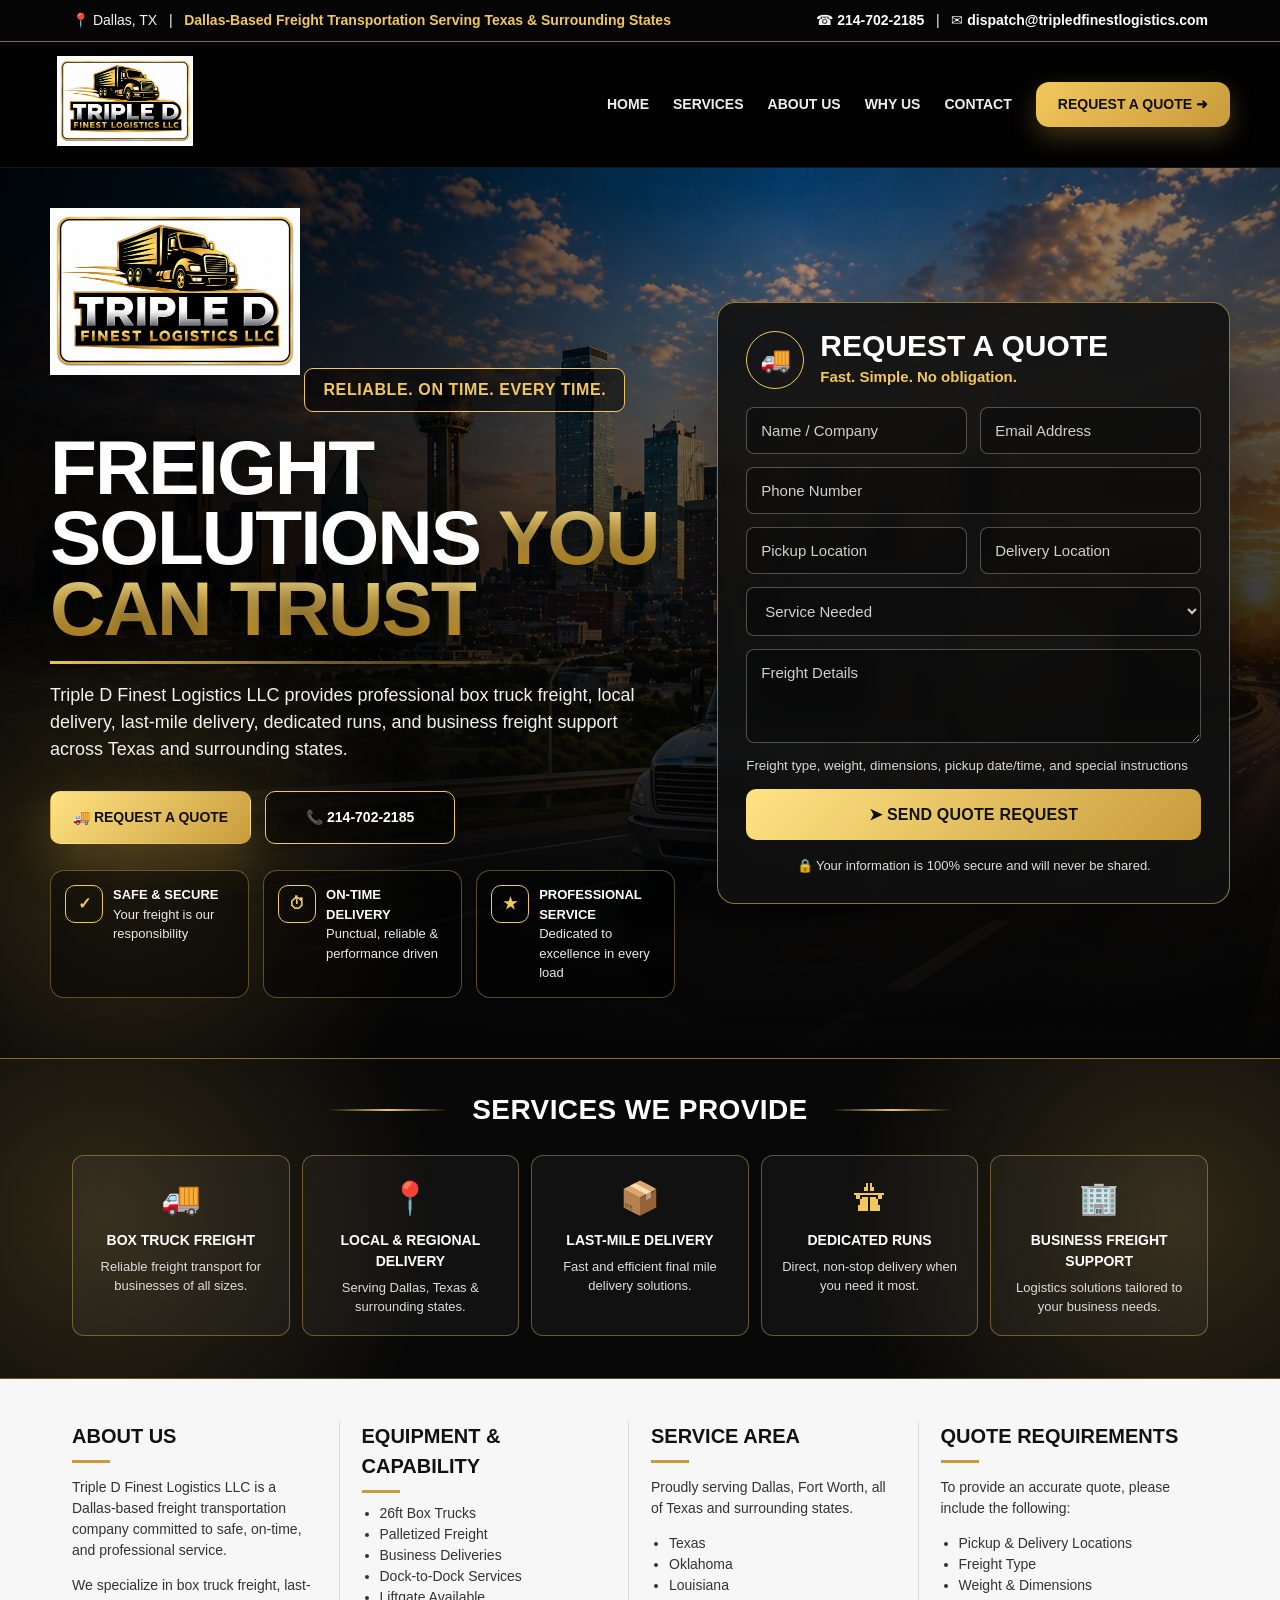
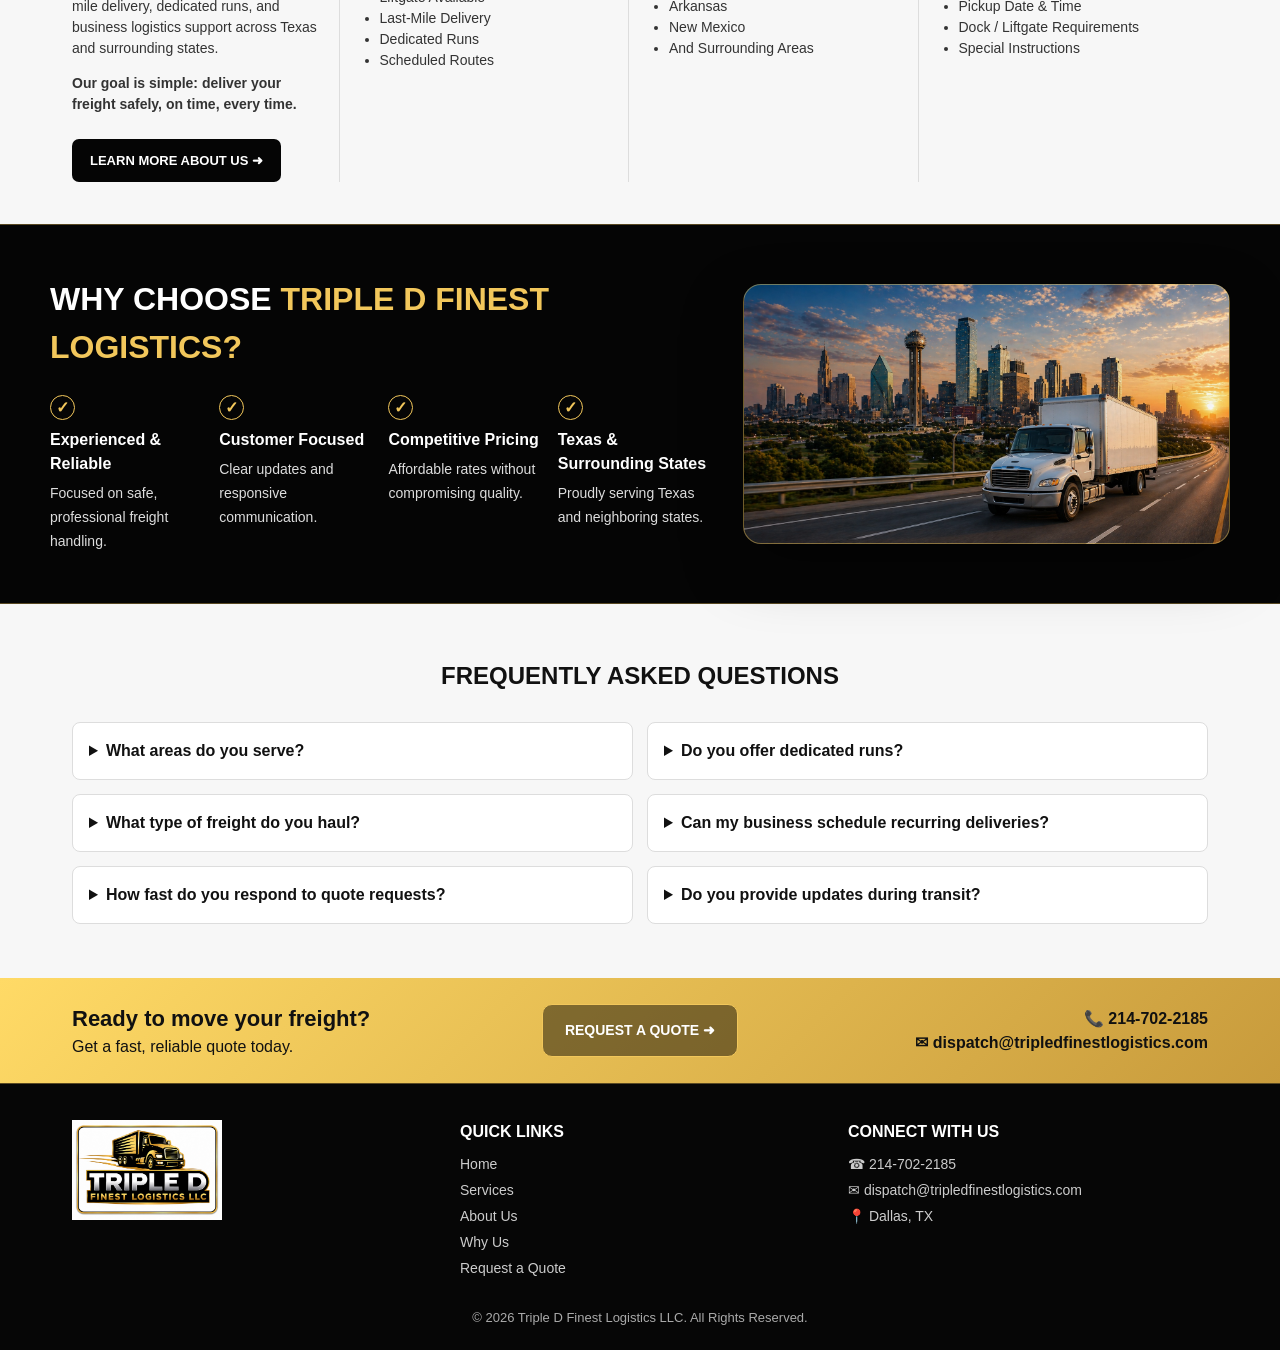
<file: index.html>
<!DOCTYPE html>
<html lang="en">
<head>
  <meta charset="UTF-8" />
  <meta name="viewport" content="width=device-width, initial-scale=1.0" />
  <title>Triple D Finest Logistics LLC | Texas Freight Transportation</title>
  <meta name="description" content="Triple D Finest Logistics LLC provides professional box truck freight, regional delivery, dedicated runs, last-mile delivery, and business freight support across Texas and surrounding states." />

  <style>
    :root{
      --black:#050505;
      --dark:#0b0b0b;
      --gold:#f2c75b;
      --gold2:#c89b3c;
      --white:#fff;
      --muted:#d8d8d8;
      --line:rgba(242,199,91,.35);
    }

    *{box-sizing:border-box}
    html{scroll-behavior:smooth}
    body{
      margin:0;
      font-family:Arial, Helvetica, sans-serif;
      background:#050505;
      color:#fff;
      overflow-x:hidden;
      line-height:1.5;
    }

    a{color:inherit}
    .container{width:min(1180px,100%); margin:auto; padding:0 22px}

    .topbar{
      background:#050505;
      border-bottom:1px solid rgba(242,199,91,.55);
      font-size:14px;
      color:#f4f4f4;
    }
    .topbar .container{
      display:flex;
      justify-content:space-between;
      gap:16px;
      flex-wrap:wrap;
      padding-top:10px;
      padding-bottom:10px;
    }
    .topbar strong{color:var(--gold)}
    .topbar a{color:#fff; text-decoration:none; font-weight:800}

    nav{
      position:sticky;
      top:0;
      z-index:20;
      background:rgba(3,3,3,.84);
      backdrop-filter:blur(14px);
      border-bottom:1px solid rgba(255,255,255,.08);
    }
    .nav-inner{
      display:flex;
      align-items:center;
      justify-content:space-between;
      padding:14px 0;
      gap:18px;
    }
    .brand img{width:150px; max-height:90px; object-fit:contain}
    .nav-links{
      display:flex;
      gap:24px;
      align-items:center;
      font-size:14px;
      font-weight:900;
    }
    .nav-links a{text-decoration:none; color:#eee}
    .nav-links a:hover{color:var(--gold)}
    .nav-cta{
      background:linear-gradient(135deg,var(--gold),var(--gold2));
      color:#111 !important;
      padding:12px 22px;
      border-radius:13px;
      box-shadow:0 10px 26px rgba(242,199,91,.25);
    }

    .hero{
      position:relative;
      min-height:760px;
      overflow:hidden;
      background:
        linear-gradient(90deg, rgba(0,0,0,.93) 0%, rgba(0,0,0,.72) 32%, rgba(0,0,0,.18) 62%, rgba(0,0,0,.50) 100%),
        url("hero-truck-bg.jpg") center center/cover no-repeat,
        linear-gradient(135deg,#050505,#151515);
      border-bottom:1px solid rgba(242,199,91,.55);
    }
    .hero:before{
      content:"";
      position:absolute;
      inset:0;
      background:
        radial-gradient(circle at 10% 80%, rgba(242,199,91,.18), transparent 22%),
        linear-gradient(180deg, transparent 0%, #050505 100%);
      pointer-events:none;
    }
    .hero-grid{
      position:relative;
      z-index:1;
      display:grid;
      grid-template-columns:1fr .82fr;
      align-items:center;
      gap:42px;
      min-height:760px;
      padding:40px 0 60px;
    }
    .hero-logo{width:250px; max-width:80vw; margin-bottom:20px}
    .badge{
      display:inline-block;
      padding:9px 18px;
      border:1px solid var(--gold);
      color:var(--gold);
      border-radius:9px;
      font-weight:900;
      text-transform:uppercase;
      letter-spacing:.6px;
      background:rgba(0,0,0,.50);
      margin-bottom:20px;
    }
    h1{
      margin:0;
      max-width:650px;
      font-size:clamp(46px,6vw,80px);
      line-height:.92;
      letter-spacing:-2px;
      text-transform:uppercase;
      text-shadow:0 6px 28px rgba(0,0,0,.7);
    }
    .gold{
      background:linear-gradient(180deg,#fff1a8 0%, #f2c75b 42%, #c48b15 100%);
      -webkit-background-clip:text;
      background-clip:text;
      color:transparent;
    }
    .hero-line{
      width:min(520px,100%);
      height:3px;
      background:linear-gradient(90deg,var(--gold),transparent);
      margin:18px 0;
    }
    .hero-copy{
      max-width:600px;
      color:#f1f1f1;
      font-size:18px;
      margin:0 0 28px;
    }
    .actions{display:flex; flex-wrap:wrap; gap:14px; margin-bottom:26px}
    .btn{
      display:inline-flex;
      gap:10px;
      align-items:center;
      justify-content:center;
      min-width:190px;
      padding:15px 22px;
      border-radius:10px;
      text-decoration:none;
      font-weight:900;
      transition:.22s ease;
      border:1px solid transparent;
      text-transform:uppercase;
      font-size:14px;
    }
    .btn:hover{transform:translateY(-2px)}
    .btn-primary{color:#111; background:linear-gradient(135deg,#ffe483,var(--gold2)); box-shadow:0 18px 44px rgba(201,155,59,.25)}
    .btn-secondary{background:rgba(0,0,0,.45); border-color:var(--gold); color:#fff}

    .proof-row{
      display:grid;
      grid-template-columns:repeat(3,1fr);
      gap:14px;
      max-width:690px;
    }
    .proof{
      display:flex;
      gap:10px;
      align-items:flex-start;
      background:rgba(0,0,0,.44);
      border:1px solid rgba(242,199,91,.36);
      border-radius:14px;
      padding:14px;
    }
    .proof-icon{
      width:38px;height:38px;flex:0 0 38px;
      display:grid;place-items:center;border-radius:10px;
      border:1px solid var(--gold);color:var(--gold);font-weight:900;
    }
    .proof b{display:block; font-size:13px; text-transform:uppercase}
    .proof span{display:block; color:#e9e9e9; font-size:13px}

    .quote-card{
      background:rgba(17,17,17,.92);
      color:#fff;
      border:1px solid rgba(242,199,91,.55);
      border-radius:18px;
      padding:28px;
      box-shadow:0 28px 80px rgba(0,0,0,.50);
      backdrop-filter:blur(8px);
    }
    .quote-head{display:flex; gap:16px; align-items:center; margin-bottom:18px}
    .quote-icon{
      width:58px;height:58px;display:grid;place-items:center;border-radius:50%;
      border:1px solid var(--gold);color:var(--gold);font-size:25px;
    }
    .quote-card h2{margin:0; font-size:30px; line-height:1; text-transform:uppercase}
    .quote-card p{margin:5px 0 0; color:var(--gold); font-size:15px; font-weight:800}
    form{display:grid; gap:13px}
    .two{display:grid; grid-template-columns:1fr 1fr; gap:13px}
    input,select,textarea{
      width:100%;
      padding:14px;
      border-radius:8px;
      border:1px solid rgba(255,255,255,.28);
      background:rgba(0,0,0,.28);
      color:#fff;
      font-size:15px;
      font-family:inherit;
    }
    input::placeholder,textarea::placeholder{color:#d0d0d0}
    select{color:#d0d0d0}
    textarea{min-height:94px; resize:vertical}
    input:focus,select:focus,textarea:focus{
      outline:none;border-color:var(--gold);box-shadow:0 0 0 3px rgba(242,199,91,.18);
    }
    button{
      border:0;border-radius:10px;padding:16px 18px;
      background:linear-gradient(135deg,#ffe483,var(--gold2));
      color:#111;font-weight:900;font-size:16px;cursor:pointer;
      transition:.22s ease;text-transform:uppercase;letter-spacing:.2px;
    }
    button:hover{transform:translateY(-2px)}
    button:disabled{opacity:.72; cursor:not-allowed}
    .privacy{text-align:center;color:#ddd;font-size:13px;margin-top:3px}
    .quote-message{display:none;padding:13px;border-radius:10px;font-weight:800;line-height:1.35}
    .quote-success{background:#e8f8ee;color:#146c2e;border:1px solid #b7e4c7}
    .quote-error{background:#fdeaea;color:#9b1c1c;border:1px solid #f5b5b5}

    .services-strip{
      background:
        radial-gradient(circle at 8% 50%, rgba(242,199,91,.17), transparent 28%),
        radial-gradient(circle at 92% 50%, rgba(242,199,91,.17), transparent 28%),
        #080808;
      border-bottom:1px solid rgba(242,199,91,.35);
      padding:30px 0 42px;
    }
    .section-heading{
      display:flex;align-items:center;justify-content:center;gap:24px;margin:0 0 24px;text-align:center;
    }
    .section-heading:before,.section-heading:after{
      content:"";width:120px;height:2px;background:linear-gradient(90deg,transparent,var(--gold),transparent);
    }
    .section-heading h2{margin:0;font-size:28px;text-transform:uppercase;letter-spacing:.4px}
    .service-grid{display:grid;grid-template-columns:repeat(5,1fr);gap:12px}
    .service-card{
      min-height:142px;background:rgba(255,255,255,.04);
      border:1px solid rgba(242,199,91,.38);border-radius:12px;
      padding:18px 14px;text-align:center;transition:.2s ease;
    }
    .service-card:hover{transform:translateY(-5px);background:rgba(242,199,91,.08)}
    .service-card .sicon{font-size:32px;color:var(--gold);margin-bottom:8px}
    .service-card b{display:block;text-transform:uppercase;font-size:14px;margin-bottom:6px}
    .service-card span{display:block;color:#ddd;font-size:13px}

    .info-band{background:#f7f7f7;color:#111;padding:42px 0}
    .info-grid{display:grid;grid-template-columns:repeat(4,1fr);gap:22px}
    .info-card{border-right:1px solid #ddd;padding-right:18px;min-height:260px}
    .info-card:last-child{border-right:0}
    .info-card h3{margin:0 0 10px;font-size:20px;text-transform:uppercase}
    .info-card h3:after{content:"";display:block;width:38px;height:3px;background:var(--gold2);margin-top:9px}
    .info-card p,.info-card li{color:#333;font-size:14px}
    .info-card ul{padding-left:18px;margin:0}
    .learn{
      display:inline-block;margin-top:10px;background:#050505;color:#fff;
      padding:12px 18px;border-radius:7px;text-decoration:none;font-weight:900;font-size:13px;text-transform:uppercase;
    }

    .why{background:#050505;border-top:1px solid rgba(242,199,91,.35);border-bottom:1px solid rgba(242,199,91,.35)}
    .why-grid{display:grid;grid-template-columns:1.15fr .85fr;align-items:center;gap:34px;padding:50px 0}
    .why h2{margin:0 0 24px;font-size:32px;text-transform:uppercase}
    .why h2 span{color:var(--gold)}
    .why-points{display:grid;grid-template-columns:repeat(4,1fr);gap:18px}
    .why-point b{display:block;color:#fff;margin-bottom:5px}
    .why-point span{color:#ddd;font-size:14px}
    .check{width:25px;height:25px;border-radius:50%;border:1px solid var(--gold);color:var(--gold);display:grid;place-items:center;margin-bottom:8px;font-weight:900}
    .truck-panel{
      min-height:260px;border:1px solid rgba(242,199,91,.45);border-radius:18px;
      background:linear-gradient(90deg, rgba(0,0,0,.20), rgba(0,0,0,.02)), url("hero-truck-bg.jpg") center center/cover no-repeat;
      box-shadow:0 24px 60px rgba(0,0,0,.35);
    }

    .faq{background:#f7f7f7;color:#111;padding:54px 0}
    .faq h2{text-align:center;text-transform:uppercase;margin:0 0 28px}
    .faq-grid{display:grid;grid-template-columns:repeat(2,1fr);gap:14px}
    details{background:#fff;border:1px solid #ddd;border-radius:8px;padding:16px}
    summary{cursor:pointer;font-weight:900}
    details p{color:#333;margin-bottom:0}

    .cta-band{background:linear-gradient(135deg,#ffda66,var(--gold2));color:#111;padding:24px 0}
    .cta-inner{display:grid;grid-template-columns:1fr auto 1fr;gap:22px;align-items:center}
    .cta-inner strong{font-size:22px}
    .cta-inner a{font-weight:900;text-decoration:none}
    .cta-center{text-align:center}.cta-right{text-align:right}

    footer{background:#060606;color:#aaa;padding:36px 0 22px;border-top:1px solid rgba(242,199,91,.35)}
    .footer-grid{display:grid;grid-template-columns:1fr 1fr 1fr;gap:28px;align-items:start}
    footer img{width:150px}
    footer h4{color:#fff;margin:0 0 10px;text-transform:uppercase}
    footer a{display:block;color:#ccc;text-decoration:none;font-size:14px;margin:5px 0}
    .copyright{text-align:center;margin-top:24px;font-size:13px}

    @media(max-width:1060px){
      .hero-grid,.why-grid{grid-template-columns:1fr}
      .hero{min-height:auto}.hero-grid{min-height:auto}
      .quote-card{max-width:760px}
      .service-grid{grid-template-columns:repeat(2,1fr)}
      .why-points,.info-grid{grid-template-columns:repeat(2,1fr)}
      .info-card{border-right:0;border-bottom:1px solid #ddd;padding-bottom:20px}
      .nav-cta{display:none}
      .cta-inner{grid-template-columns:1fr;text-align:center}.cta-right{text-align:center}
    }
    @media(max-width:700px){
      .nav-links{display:none}
      .brand img{width:120px}
      .hero-grid{padding:34px 0 48px}
      .hero-logo{width:210px}
      h1{font-size:44px;letter-spacing:-1px}
      .hero-copy{font-size:16px}
      .proof-row,.service-grid,.why-points,.info-grid,.faq-grid,.footer-grid{grid-template-columns:1fr}
      .two{grid-template-columns:1fr}
      .quote-card{padding:24px}
      .section-heading:before,.section-heading:after{display:none}
      .actions{flex-direction:column}.btn{width:100%}
    }
  </style>
</head>

<body>
  <div class="topbar">
    <div class="container">
      <span>📍 Dallas, TX &nbsp; | &nbsp; <strong>Dallas-Based Freight Transportation Serving Texas & Surrounding States</strong></span>
      <span>☎ <a href="tel:2147022185">214-702-2185</a> &nbsp; | &nbsp; ✉ <a href="mailto:dispatch@tripledfinestlogistics.com">dispatch@tripledfinestlogistics.com</a></span>
    </div>
  </div>

  <nav>
    <div class="container nav-inner">
      <div class="brand"><img src="logo.png" alt="Triple D Finest Logistics LLC logo"></div>
      <div class="nav-links">
        <a href="#home">HOME</a><a href="#services">SERVICES</a><a href="#about">ABOUT US</a><a href="#why">WHY US</a><a href="#contact">CONTACT</a><a class="nav-cta" href="#quote">REQUEST A QUOTE ➜</a>
      </div>
    </div>
  </nav>

  <header class="hero" id="home">
    <div class="container hero-grid">
      <div>
        <img class="hero-logo" src="logo.png" alt="Triple D Finest Logistics LLC logo">
        <div class="badge">Reliable. On Time. Every Time.</div>
        <h1>Freight Solutions <span class="gold">You Can Trust</span></h1>
        <div class="hero-line"></div>
        <p class="hero-copy">Triple D Finest Logistics LLC provides professional box truck freight, local delivery, last-mile delivery, dedicated runs, and business freight support across Texas and surrounding states.</p>
        <div class="actions">
          <a class="btn btn-primary" href="#quote">🚚 Request a Quote</a>
          <a class="btn btn-secondary" href="tel:2147022185">📞 214-702-2185</a>
        </div>
        <div class="proof-row">
          <div class="proof"><div class="proof-icon">✓</div><div><b>Safe & Secure</b><span>Your freight is our responsibility</span></div></div>
          <div class="proof"><div class="proof-icon">⏱</div><div><b>On-Time Delivery</b><span>Punctual, reliable & performance driven</span></div></div>
          <div class="proof"><div class="proof-icon">★</div><div><b>Professional Service</b><span>Dedicated to excellence in every load</span></div></div>
        </div>
      </div>

      <div class="quote-card" id="quote">
        <div class="quote-head"><div class="quote-icon">🚚</div><div><h2>Request a Quote</h2><p>Fast. Simple. No obligation.</p></div></div>
        <form id="quoteForm">
          <input type="hidden" name="access_key" value="9c4a5a14-3077-4d69-8c85-8e6d1f5323b7">
          <input type="hidden" name="subject" value="New Quote Request - Triple D Finest Logistics LLC">
          <input type="hidden" name="from_name" value="Triple D Finest Logistics Website">
          <input type="checkbox" name="botcheck" style="display:none;">
          <div class="two"><input type="text" name="name" placeholder="Name / Company" required><input type="email" name="email" placeholder="Email Address" required></div>
          <input type="tel" name="phone" placeholder="Phone Number">
          <div class="two"><input type="text" name="pickup_location" placeholder="Pickup Location" required><input type="text" name="delivery_location" placeholder="Delivery Location" required></div>
          <select name="service_needed"><option value="">Service Needed</option><option>Box Truck Freight</option><option>Local & Regional Delivery</option><option>Last-Mile Delivery</option><option>Dedicated Run</option><option>Business Freight Support</option></select>
          <textarea name="shipment_details" placeholder="Freight Details"></textarea>
          <small style="color:#d8d8d8;">Freight type, weight, dimensions, pickup date/time, and special instructions</small>
          <button type="submit" id="quoteBtn">➤ Send Quote Request</button>
          <div class="privacy">🔒 Your information is 100% secure and will never be shared.</div>
          <div id="quoteSuccess" class="quote-message quote-success">✅ Quote request sent successfully. Dispatch will contact you shortly.</div>
          <div id="quoteError" class="quote-message quote-error">❌ Something went wrong. Please email dispatch@tripledfinestlogistics.com or call 214-702-2185.</div>
        </form>
      </div>
    </div>
  </header>

  <section class="services-strip" id="services">
    <div class="container">
      <div class="section-heading"><h2>Services We Provide</h2></div>
      <div class="service-grid">
        <div class="service-card"><div class="sicon">🚚</div><b>Box Truck Freight</b><span>Reliable freight transport for businesses of all sizes.</span></div>
        <div class="service-card"><div class="sicon">📍</div><b>Local & Regional Delivery</b><span>Serving Dallas, Texas & surrounding states.</span></div>
        <div class="service-card"><div class="sicon">📦</div><b>Last-Mile Delivery</b><span>Fast and efficient final mile delivery solutions.</span></div>
        <div class="service-card"><div class="sicon">🛣</div><b>Dedicated Runs</b><span>Direct, non-stop delivery when you need it most.</span></div>
        <div class="service-card"><div class="sicon">🏢</div><b>Business Freight Support</b><span>Logistics solutions tailored to your business needs.</span></div>
      </div>
    </div>
  </section>

  <section class="info-band" id="about">
    <div class="container info-grid">
      <div class="info-card"><h3>About Us</h3><p>Triple D Finest Logistics LLC is a Dallas-based freight transportation company committed to safe, on-time, and professional service.</p><p>We specialize in box truck freight, last-mile delivery, dedicated runs, and business logistics support across Texas and surrounding states.</p><p><strong>Our goal is simple: deliver your freight safely, on time, every time.</strong></p><a class="learn" href="#quote">Learn More About Us ➜</a></div>
      <div class="info-card"><h3>Equipment & Capability</h3><ul><li>26ft Box Trucks</li><li>Palletized Freight</li><li>Business Deliveries</li><li>Dock-to-Dock Services</li><li>Liftgate Available</li><li>Last-Mile Delivery</li><li>Dedicated Runs</li><li>Scheduled Routes</li></ul></div>
      <div class="info-card"><h3>Service Area</h3><p>Proudly serving Dallas, Fort Worth, all of Texas and surrounding states.</p><ul><li>Texas</li><li>Oklahoma</li><li>Louisiana</li><li>Arkansas</li><li>New Mexico</li><li>And Surrounding Areas</li></ul></div>
      <div class="info-card"><h3>Quote Requirements</h3><p>To provide an accurate quote, please include the following:</p><ul><li>Pickup & Delivery Locations</li><li>Freight Type</li><li>Weight & Dimensions</li><li>Pickup Date & Time</li><li>Dock / Liftgate Requirements</li><li>Special Instructions</li></ul></div>
    </div>
  </section>

  <section class="why" id="why">
    <div class="container why-grid">
      <div><h2>Why Choose <span>Triple D Finest Logistics?</span></h2><div class="why-points"><div class="why-point"><div class="check">✓</div><b>Experienced & Reliable</b><span>Focused on safe, professional freight handling.</span></div><div class="why-point"><div class="check">✓</div><b>Customer Focused</b><span>Clear updates and responsive communication.</span></div><div class="why-point"><div class="check">✓</div><b>Competitive Pricing</b><span>Affordable rates without compromising quality.</span></div><div class="why-point"><div class="check">✓</div><b>Texas & Surrounding States</b><span>Proudly serving Texas and neighboring states.</span></div></div></div>
      <div class="truck-panel"></div>
    </div>
  </section>

  <section class="faq">
    <div class="container">
      <h2>Frequently Asked Questions</h2>
      <div class="faq-grid">
        <details><summary>What areas do you serve?</summary><p>We are Dallas-based and serve Texas and surrounding states depending on availability and lane details.</p></details>
        <details><summary>Do you offer dedicated runs?</summary><p>Yes. We can review dedicated routes, recurring pickups, and repeat lanes.</p></details>
        <details><summary>What type of freight do you haul?</summary><p>General business freight, palletized freight, box truck freight, commercial deliveries, and last-mile shipments.</p></details>
        <details><summary>Can my business schedule recurring deliveries?</summary><p>Yes. Businesses can contact dispatch to discuss scheduled routes and recurring freight needs.</p></details>
        <details><summary>How fast do you respond to quote requests?</summary><p>Dispatch reviews quote requests as quickly as possible. Complete shipment details help speed up pricing.</p></details>
        <details><summary>Do you provide updates during transit?</summary><p>Yes. Clear communication and shipment updates are part of our service.</p></details>
      </div>
    </div>
  </section>

  <section class="cta-band">
    <div class="container cta-inner">
      <div><strong>Ready to move your freight?</strong><br>Get a fast, reliable quote today.</div>
      <div class="cta-center"><a class="btn btn-secondary" href="#quote">Request a Quote ➜</a></div>
      <div class="cta-right"><a href="tel:2147022185">📞 214-702-2185</a><br><a href="mailto:dispatch@tripledfinestlogistics.com">✉ dispatch@tripledfinestlogistics.com</a></div>
    </div>
  </section>

  <footer id="contact">
    <div class="container footer-grid">
      <div><img src="logo.png" alt="Triple D Finest Logistics logo"></div>
      <div><h4>Quick Links</h4><a href="#home">Home</a><a href="#services">Services</a><a href="#about">About Us</a><a href="#why">Why Us</a><a href="#quote">Request a Quote</a></div>
      <div><h4>Connect With Us</h4><a href="tel:2147022185">☎ 214-702-2185</a><a href="mailto:dispatch@tripledfinestlogistics.com">✉ dispatch@tripledfinestlogistics.com</a><a>📍 Dallas, TX</a></div>
    </div>
    <div class="copyright">© 2026 Triple D Finest Logistics LLC. All Rights Reserved.</div>
  </footer>

  <script>
    const quoteForm = document.getElementById("quoteForm");
    const quoteBtn = document.getElementById("quoteBtn");
    const quoteSuccess = document.getElementById("quoteSuccess");
    const quoteError = document.getElementById("quoteError");

    quoteForm.addEventListener("submit", async function (e) {
      e.preventDefault();
      quoteBtn.innerText = "Sending...";
      quoteBtn.disabled = true;
      quoteSuccess.style.display = "none";
      quoteError.style.display = "none";

      const formData = new FormData(quoteForm);

      try {
        const response = await fetch("https://api.web3forms.com/submit", { method: "POST", body: formData });
        const result = await response.json();
        if (result.success) {
          quoteSuccess.style.display = "block";
          quoteForm.reset();
        } else {
          quoteError.style.display = "block";
        }
      } catch (error) {
        quoteError.style.display = "block";
      }

      quoteBtn.innerText = "➤ Send Quote Request";
      quoteBtn.disabled = false;
    });
  </script>
</body>
</html>
</file>
